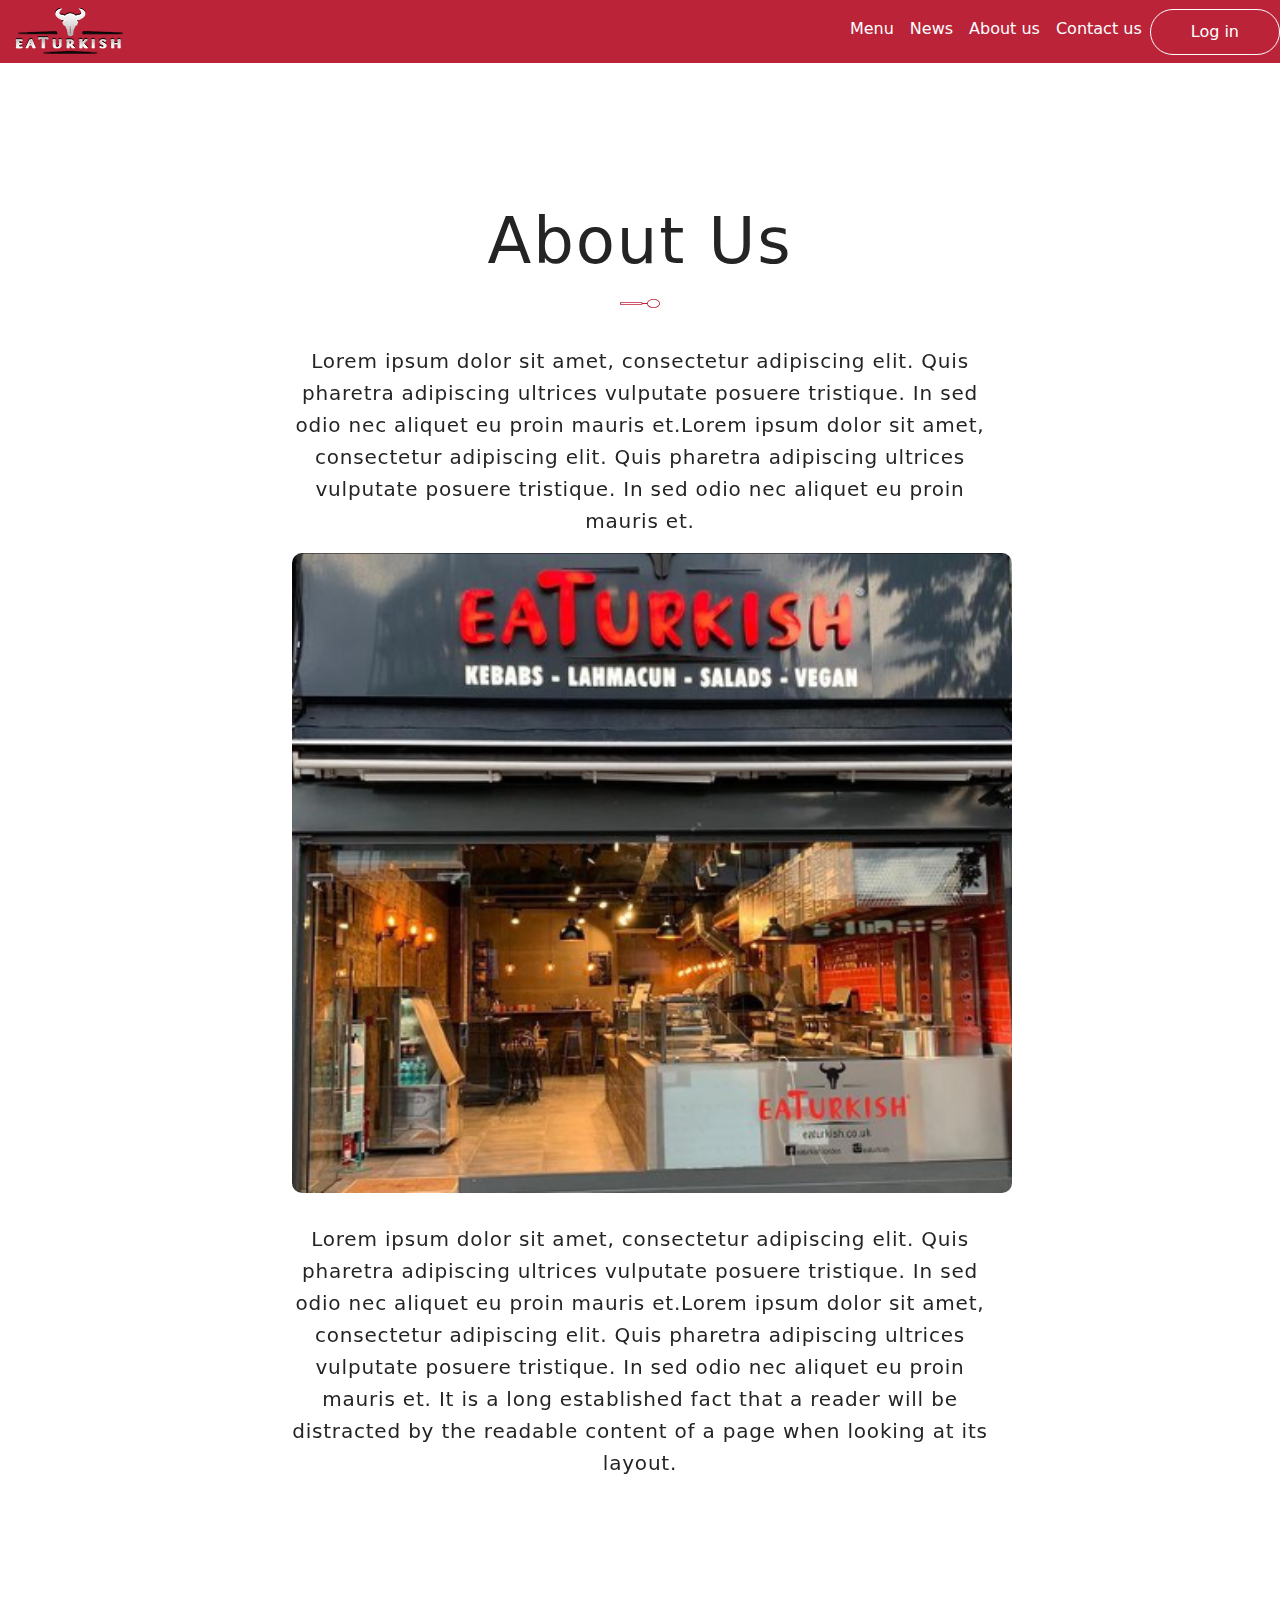
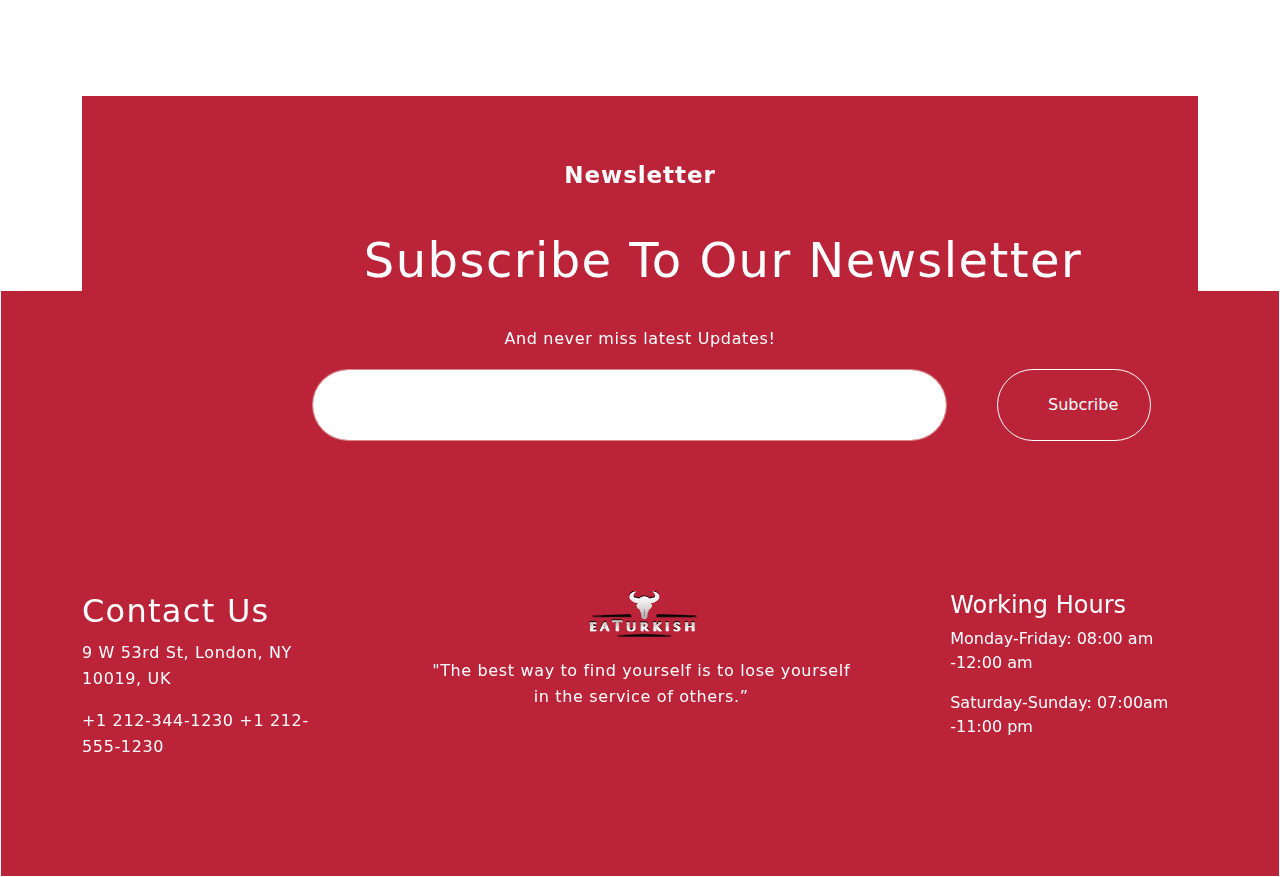
<file: about.html>
<!DOCTYPE html>
<html lang="en">
  <head>
    <meta charset="UTF-8" />
    <meta name="viewport" content="width=device-width, initial-scale=1.0" />
    <link rel="stylesheet" href="/scss/vendors/bootstrap.min.css" />
    <link rel="stylesheet" href="/css/about-us.min.css" />
    <title>About</title>
  </head>
  <body>
    <a id="backtop" href="#">
      <img src="images/main-home/backtop.svg" alt="" />
    </a>
    <section id="header ">
      <div class="container-lg header__container">
        <nav class="navbar fixed-top navbar-expand-lg">
          <img src="/images/main-home/header-logo.svg" alt="" />
          <button
            class="navbar-toggler"
            type="button"
            data-toggle="collapse"
            data-target="#navbarNav"
            aria-controls="navbarNav"
            aria-expanded="false"
            aria-label="Toggle navigation"
          >
            <span class="navbar-toggler-icon"> </span>
          </button>
          <div
            class="collapse navbar-collapse justify-content-end"
            id="navbarNav"
          >
            <ul class="navbar-nav">
              <li class="nav-item active">
                <a class="nav-link" href="#dishes"
                  >Menu <span class="sr-only"></span
                ></a>
              </li>
              <li class="nav-item">
                <a class="nav-link" href="#news">News</a>
              </li>
              <li class="nav-item">
                <a class="nav-link" href="/about.html">About us</a>
              </li>
              <li class="nav-item">
                <a class="nav-link" href="/contact.html">Contact us</a>
              </li>
              <button class="header__btn">Log in</button>
            </ul>
          </div>
        </nav>
      </div>
    </section>
    <section id="about">
      <div class="container-lg container__about">
        <div class="about__title">
          <h1>About Us</h1>
          <img src="/images/main-home/newsvector.svg" alt="" />
          <p>
            Lorem ipsum dolor sit amet, consectetur adipiscing elit. Quis
            pharetra adipiscing ultrices vulputate posuere tristique. In sed
            odio nec aliquet eu proin mauris et.Lorem ipsum dolor sit amet,
            consectetur adipiscing elit. Quis pharetra adipiscing ultrices
            vulputate posuere tristique. In sed odio nec aliquet eu proin mauris
            et.
          </p>
          <img src="images/about_img.svg" alt="" />
          <p>
            Lorem ipsum dolor sit amet, consectetur adipiscing elit. Quis
            pharetra adipiscing ultrices vulputate posuere tristique. In sed
            odio nec aliquet eu proin mauris et.Lorem ipsum dolor sit amet,
            consectetur adipiscing elit. Quis pharetra adipiscing ultrices
            vulputate posuere tristique. In sed odio nec aliquet eu proin mauris
            et. It is a long established fact that a reader will be distracted
            by the readable content of a page when looking at its layout.
          </p>
        </div>
      </div>
    </section>
    <footer id="footer">
      <div class="container subcribe__section">
        <div class="subcribe__title">
          <h5>Newsletter</h5>
          <h2>Subscribe to Our Newsletter</h2>
          <p>And never miss latest Updates!</p>
          <form>
            <div class="form-group">
              <label for="exampleInputEmail1"></label>
              <input
                type="email"
                class="form-control"
                id="exampleInputEmail1"
                aria-describedby="emailHelp"
                placeholder=""
              />
              <button class="subcribe-footer">Subcribe</button>
            </div>
          </form>
        </div>
      </div>
      <section id="contact-footer">
        <div class="container contact-us__footer">
          <div class="first-column">
            <h4>Contact Us</h4>
            <p>9 W 53rd St, London, NY 10019, UK</p>
            <p>+1 212-344-1230 +1 212-555-1230</p>
          </div>
          <div class="second-column">
            <img src="/images/main-home/header-logo.svg" alt="" />
            <p>
              "The best way to find yourself is to lose yourself in the service
              of others.”
            </p>
          </div>
          <div class="third-column">
            <h4>Working Hours</h4>
            <p>Monday-Friday: 08:00 am -12:00 am</p>
            <p>Saturday-Sunday: 07:00am -11:00 pm</p>
          </div>
        </div>
      </section>
    </footer>
    <script src="js/bootstrap.bundle.main.js"></script>
    <script src="js/main.js"></script>
  </body>
</html>
</file>
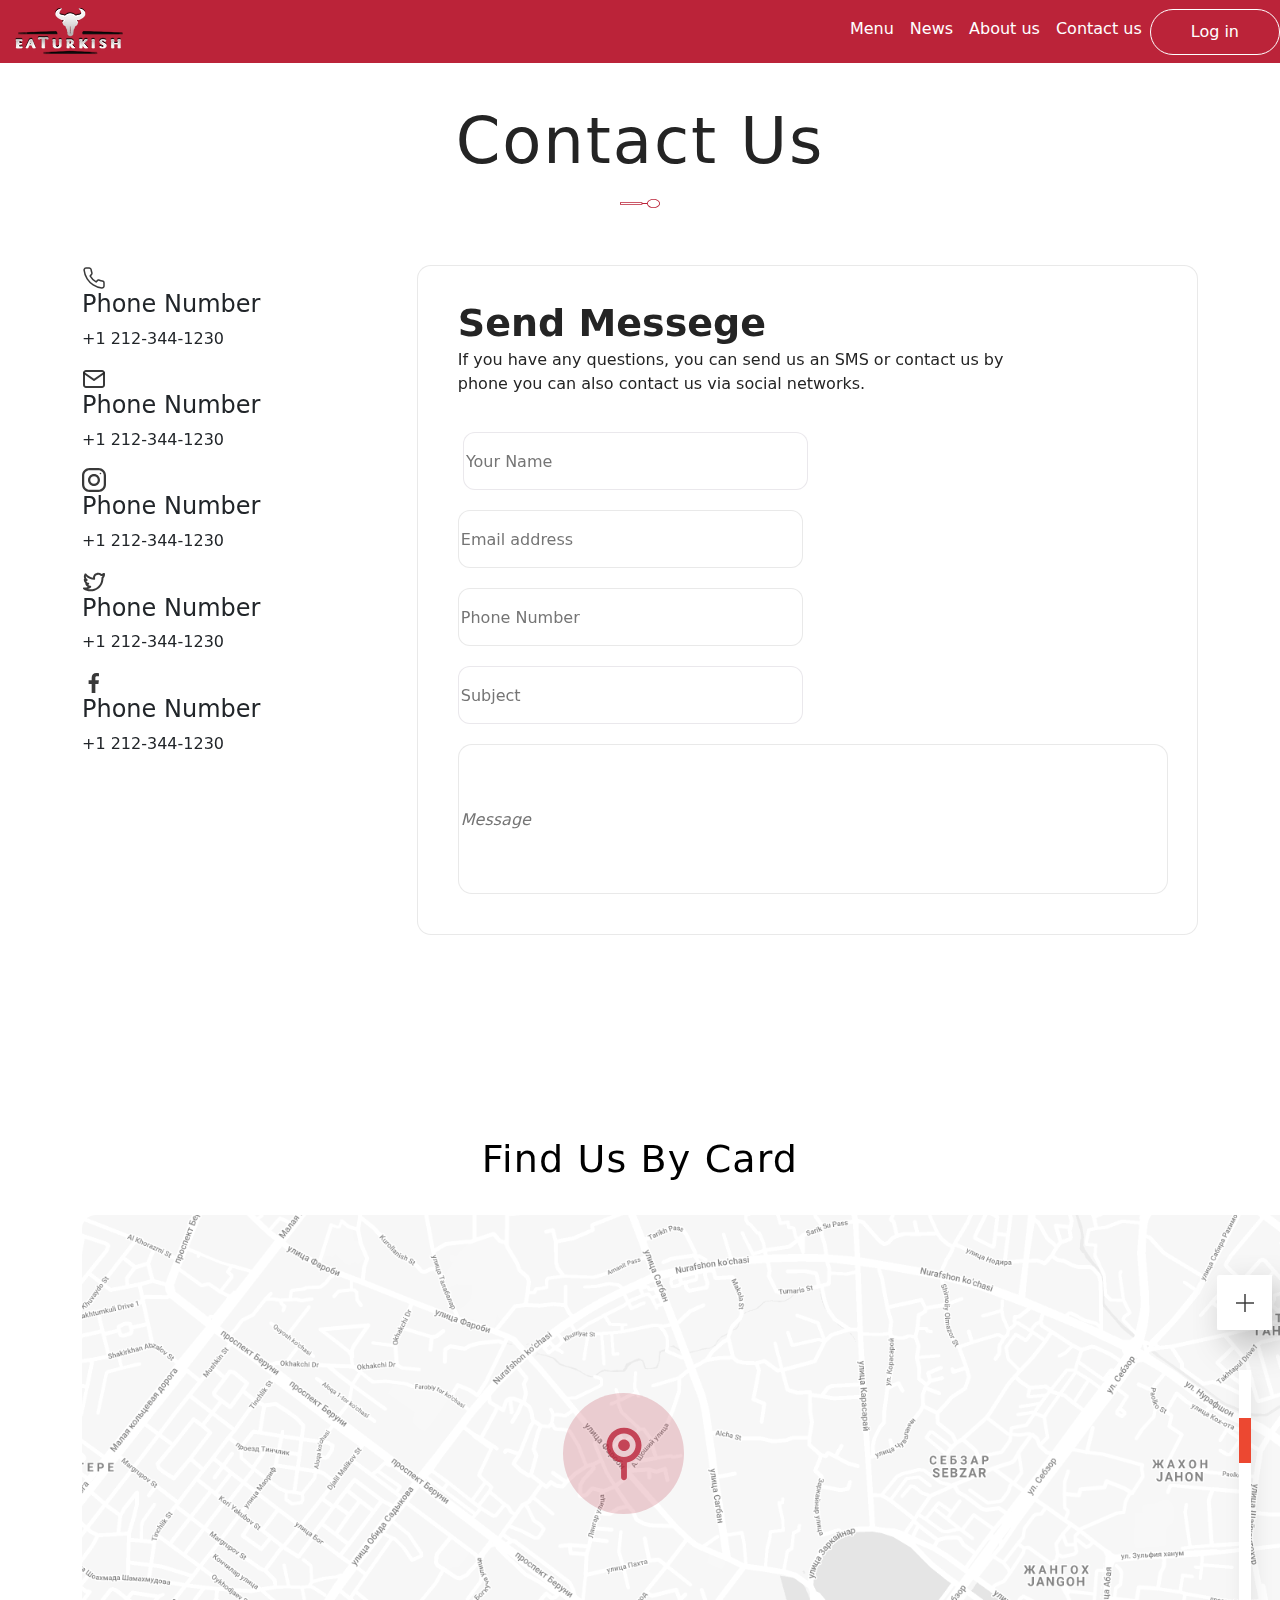
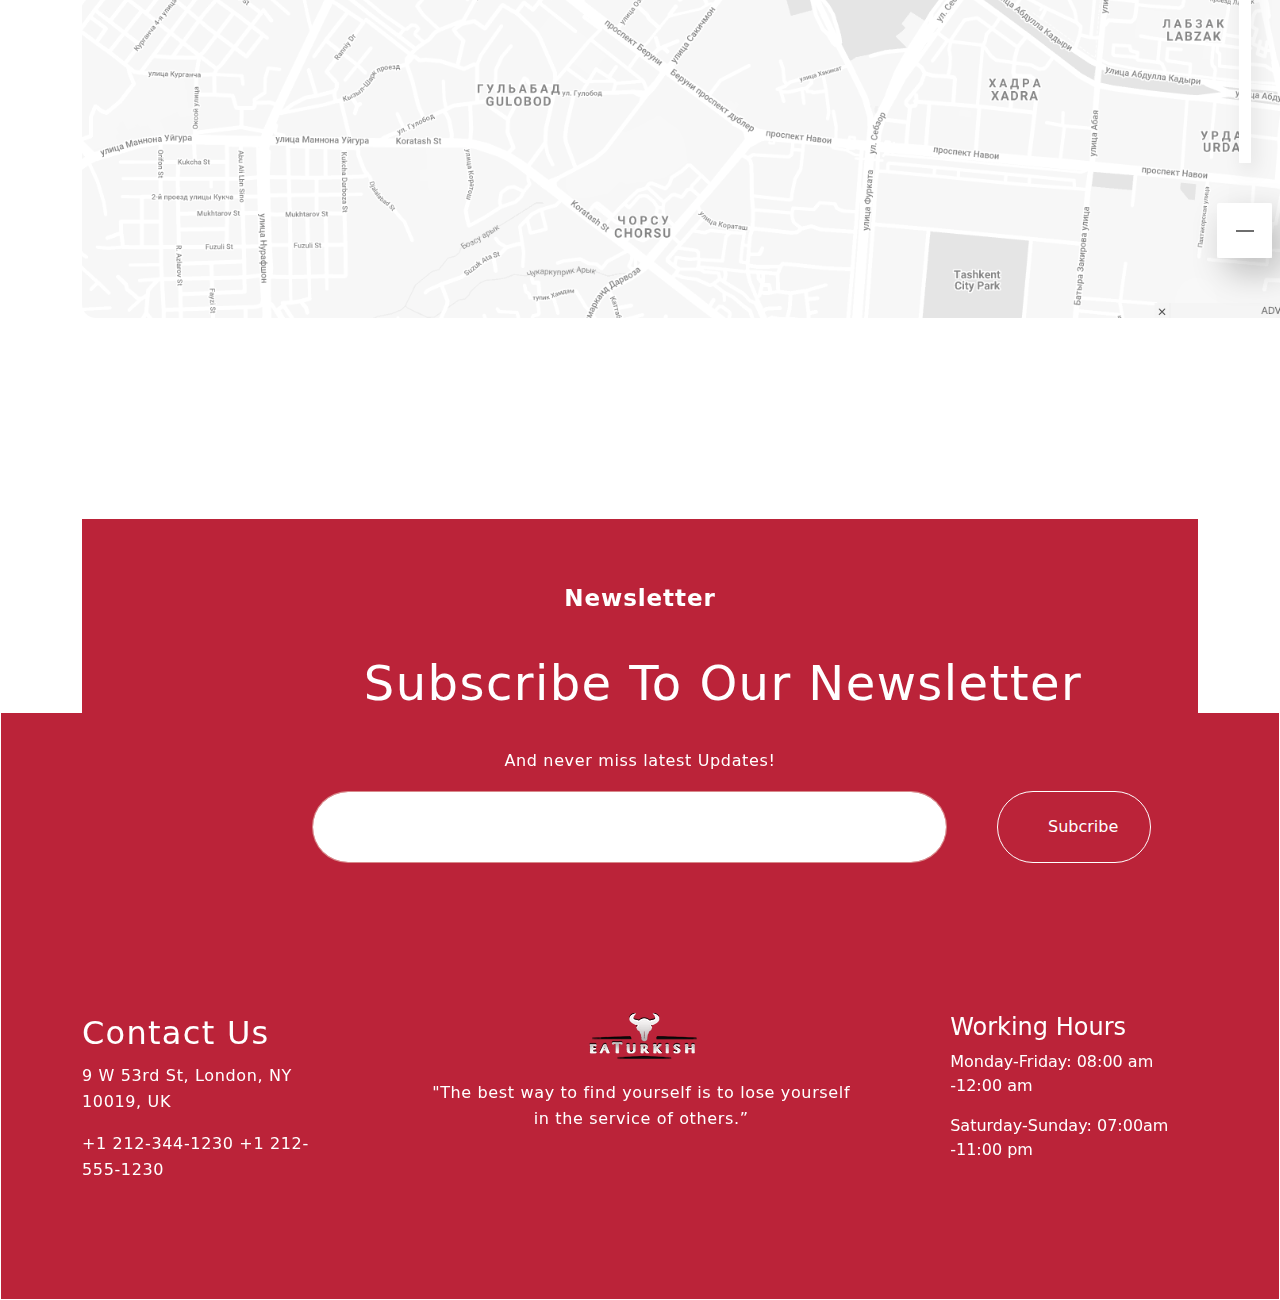
<file: contact.html>
<!DOCTYPE html>
<html lang="en">
  <head>
    <meta charset="utf-8" />
    <meta name="viewport" content="width=device-width, initial-scale=1" />
    <title>EATURKISH</title>
    <link rel="icon" href="images/main-home/header-logo.svg" type="images" />

    <link rel="stylesheet" href="scss/vendors/bootstrap.min.css" />
    <link rel="stylesheet" href="css/contact-us.min.css" />
  </head>
  <body>
    <!-- loading -->
    <div id="loading">
      <div class="loadingio-spinner-spinner-50xozt7uxsn">
        <div class="ldio-1l3qfhb7khy">
          <div></div>
          <div></div>
          <div></div>
          <div></div>
          <div></div>
          <div></div>
          <div></div>
          <div></div>
          <div></div>
          <div></div>
          <div></div>
          <div></div>
        </div>
      </div>
    </div>
    <a id="backtop" href="#">
      <img src="images/main-home/backtop.svg" alt="" />
    </a>

    <section id="header ">
      <div class="container-lg header__container">
        <nav class="navbar fixed-top navbar-expand-lg">
          <img src="/images/main-home/header-logo.svg" alt="" />
          <button
            class="navbar-toggler"
            type="button"
            data-toggle="collapse"
            data-target="#navbarNav"
            aria-controls="navbarNav"
            aria-expanded="false"
            aria-label="Toggle navigation"
          >
            <span class="navbar-toggler-icon"> </span>
          </button>
          <div
            class="collapse navbar-collapse justify-content-end"
            id="navbarNav"
          >
            <ul class="navbar-nav">
              <li class="nav-item active">
                <a class="nav-link" href="/about.html"
                  >Menu <span class="sr-only"></span
                ></a>
              </li>
              <li class="nav-item">
                <a class="nav-link" href="/news.html">News</a>
              </li>
              <li class="nav-item">
                <a class="nav-link" href="/about.html">About us</a>
              </li>
              <li class="nav-item">
                <a class="nav-link" href="/contact.html">Contact us</a>
              </li>
              <button class="header__btn">Log in</button>
            </ul>
          </div>
        </nav>
      </div>
    </section>
    <section id="contact">
      <div class="container-lg contact__container">
        <div class="contact__title">
          <h1>Contact Us</h1>
          <img src="/images/main-home/newsvector.svg" alt="" />
        </div>
        <div class="contact__right__left">
          <div class="contact__left">
            <div class="contact__phone">
              <img src="/images/contact-us/phone.svg" alt="" />
              <h4>Phone Number</h4>
              <p>+1 212-344-1230</p>
            </div>
            <div class="email-adress">
              <img src="/images/contact-us/mail.svg" alt="" />
              <h4>Phone Number</h4>
              <p>+1 212-344-1230</p>
            </div>
            <div class="instagram">
              <img src="/images/contact-us/004-instagram.svg" alt="" />
              <h4>Phone Number</h4>
              <p>+1 212-344-1230</p>
            </div>
            <div class="twitter">
              <img src="/images/contact-us/u_twitter-alt.svg" alt="" />
              <h4>Phone Number</h4>
              <p>+1 212-344-1230</p>
            </div>
            <div class="facebook">
              <img src="images/contact-us/u_facebook-f.svg" alt="" />
              <h4>Phone Number</h4>
              <p>+1 212-344-1230</p>
            </div>
          </div>
          <div class="contact__right">
            <div class="contact__right__title">
              <h1>Send Messege</h1>
              <p>
                If you have any questions, you can send us an SMS or contact us
                by phone you can also contact us via social networks.
              </p>
            </div>
            <div class="labels">
              <label for="name"></label>
              <input
                placeholder="Your Name"
                type="name"
                id="name"
                name="name"
              />

              <label for="email"></label>
              <input
                placeholder="Email address"
                type="email"
                id="email"
                name="email"
              />
              <label for="phone"></label>
              <input
                placeholder="Phone Number"
                type="tel"
                id="phone"
                name="phone"
                pattern="[0-9]{3}-[0-9]{2}-[0-9]{3}"
              />
              <label for="name"></label>
              <input placeholder="Subject" type="name" id="name" name="name" />
              <label for="name"></label>
              <input
                placeholder="Message"
                type="name"
                id="message"
                name="message"
              />
            </div>
          </div>
        </div>
      </div>
    </section>
    <section id="card">
      <div class="container card__title">
        <h1>Find us by card</h1>
        <img src="/images/contact-us/map.svg" alt="" />
      </div>
    </section>
    <footer id="footer">
      <div class="container subcribe__section">
        <div class="subcribe__title">
          <h5>Newsletter</h5>
          <h2>Subscribe to Our Newsletter</h2>
          <p>And never miss latest Updates!</p>
          <form>
            <div class="form-group">
              <label for="exampleInputEmail1"></label>
              <input
                type="email"
                class="form-control"
                id="exampleInputEmail1"
                aria-describedby="emailHelp"
                placeholder=""
              />
              <button class="subcribe-footer">Subcribe</button>
            </div>
          </form>
        </div>
      </div>
      <section id="contact-footer">
        <div class="container contact-us__footer">
          <div class="first-column">
            <h4>Contact Us</h4>
            <p>9 W 53rd St, London, NY 10019, UK</p>
            <p>+1 212-344-1230 +1 212-555-1230</p>
          </div>
          <div class="second-column">
            <img src="/images/main-home/header-logo.svg" alt="" />
            <p>
              "The best way to find yourself is to lose yourself in the service
              of others.”
            </p>
          </div>
          <div class="third-column">
            <h4>Working Hours</h4>
            <p>Monday-Friday: 08:00 am -12:00 am</p>
            <p>Saturday-Sunday: 07:00am -11:00 pm</p>
          </div>
        </div>
      </section>
    </footer>
    <!-- <script src="/js/bootstrap,bundle.main.js"></script> -->
    <script src="js/main.js"></script>
  </body>
</html>
</file>
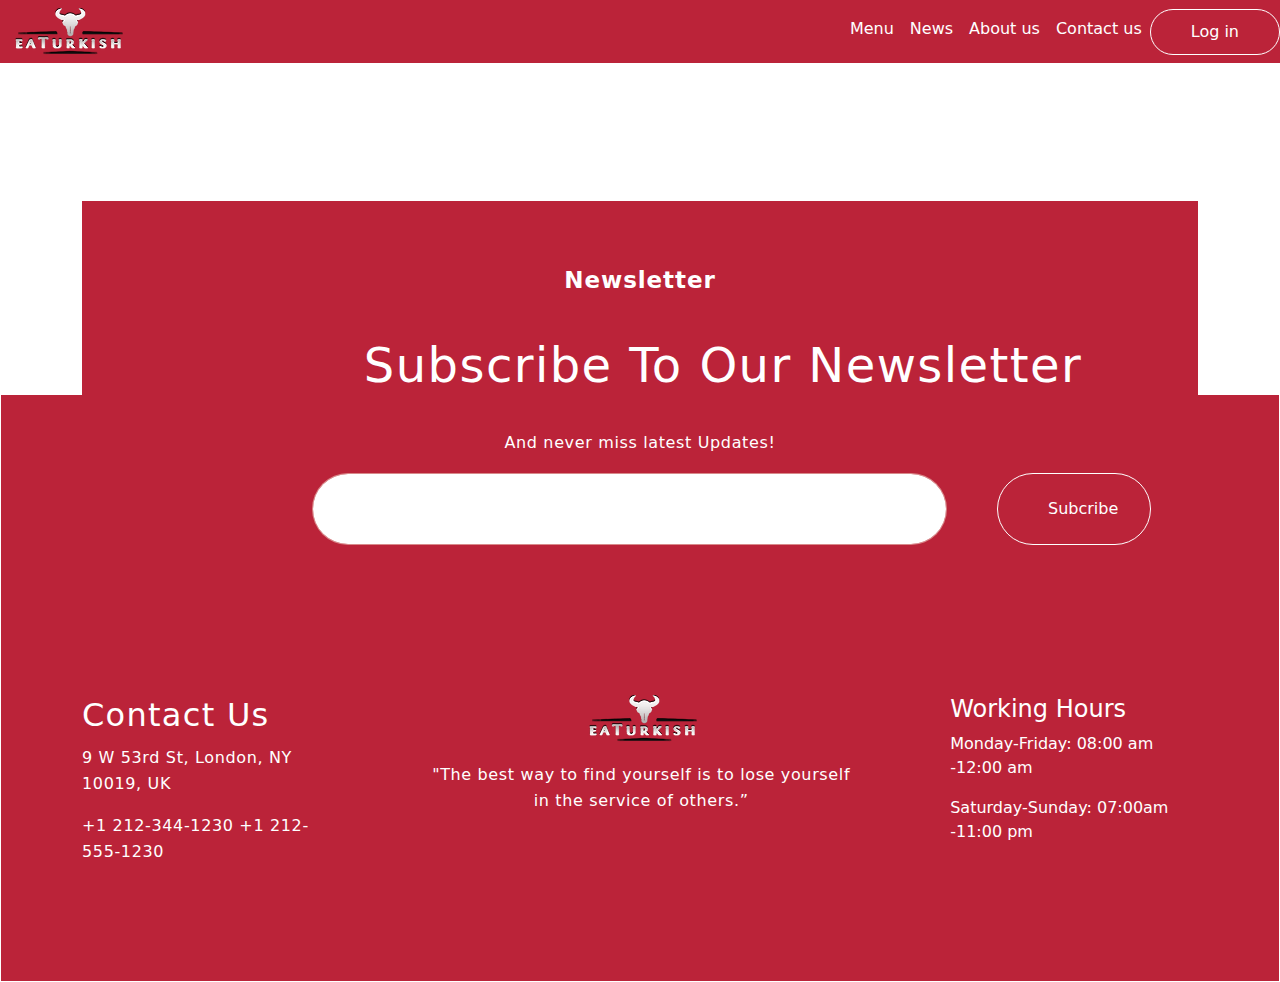
<file: restaurant.html>
<!DOCTYPE html>
<html lang="en">
  <head>
    <meta charset="UTF-8" />
    <meta name="viewport" content="width=device-width, initial-scale=1.0" />
    <link rel="stylesheet" href="/scss/vendors/bootstrap.min.css" />
    <link rel="stylesheet" href="/css/restaurant-home.min.css" />
    <title>Restaurant</title>
  </head>
  <body>
    <a id="backtop" href="#">
      <img src="images/main-home/backtop.svg" alt="" />
    </a>
    <section id="header ">
      <div class="container-lg header__container">
        <nav class="navbar fixed-top navbar-expand-lg">
          <img src="/images/main-home/header-logo.svg" alt="" />
          <button
            class="navbar-toggler"
            type="button"
            data-toggle="collapse"
            data-target="#navbarNav"
            aria-controls="navbarNav"
            aria-expanded="false"
            aria-label="Toggle navigation"
          >
            <span class="navbar-toggler-icon"> </span>
          </button>
          <div
            class="collapse navbar-collapse justify-content-end"
            id="navbarNav"
          >
            <ul class="navbar-nav">
              <li class="nav-item active">
                <a class="nav-link" href="#"
                  >Menu <span class="sr-only"></span
                ></a>
              </li>
              <li class="nav-item">
                <a class="nav-link" href="#">News</a>
              </li>
              <li class="nav-item">
                <a class="nav-link" href="#">About us</a>
              </li>
              <li class="nav-item">
                <a class="nav-link" href="#">Contact us</a>
              </li>
              <button class="header__btn">Log in</button>
            </ul>
          </div>
        </nav>
      </div>
    </section>
    <footer id="footer">
      <div class="container subcribe__section">
        <div class="subcribe__title">
          <h5>Newsletter</h5>
          <h2>Subscribe to Our Newsletter</h2>
          <p>And never miss latest Updates!</p>
          <form>
            <div class="form-group">
              <label for="exampleInputEmail1"></label>
              <input
                type="email"
                class="form-control"
                id="exampleInputEmail1"
                aria-describedby="emailHelp"
                placeholder=""
              />
              <button class="subcribe-footer">Subcribe</button>
            </div>
          </form>
        </div>
      </div>
      <section id="contact-footer">
        <div class="container contact-us__footer">
          <div class="first-column">
            <h4>Contact Us</h4>
            <p>9 W 53rd St, London, NY 10019, UK</p>
            <p>+1 212-344-1230 +1 212-555-1230</p>
          </div>
          <div class="second-column">
            <img src="/images/main-home/header-logo.svg" alt="" />
            <p>
              "The best way to find yourself is to lose yourself in the service
              of others.”
            </p>
          </div>
          <div class="third-column">
            <h4>Working Hours</h4>
            <p>Monday-Friday: 08:00 am -12:00 am</p>
            <p>Saturday-Sunday: 07:00am -11:00 pm</p>
          </div>
        </div>
      </section>
    </footer>
    <script src="js/bootstrap.bundle.main.js"></script>
    <link rel="stylesheet" href="/js/main.js" />
  </body>
</html>
</file>
<file: css/about-us.min.css>
#backtop{position:fixed;display:flex;justify-content:center;align-items:center;width:75px;height:75px;right:50px;bottom:50px;opacity:0;border-radius:50%;z-index:-1;background-color:var(--backtop-bg-color);transition:.5s}#backtop.backtop-show{opacity:1;z-index:10}#header{background-color:#bb2339}.nav-link{color:#fff}.fixed-top{background-color:#bb2339;z-index:10}.header__btn{display:inline-flex;padding:10px 40px;justify-content:center;align-items:center;gap:10px;border-radius:100px;border:1px solid #fff;background-color:#bb2339;color:#fff}#footer{padding-top:200px;background-color:#fff}.subcribe__title{padding-bottom:100px;text-align:center;background-color:#bb2339}.subcribe__title h5{padding-top:65px;color:var(--ffffff, #FFF);font-variant-numeric:lining-nums tabular-nums;font-size:23px;font-style:normal;font-weight:700;line-height:130%;letter-spacing:.92px;text-transform:capitalize}.subcribe__title h2{padding-top:30px;width:902px;color:#fff;margin-left:190px;font-variant-numeric:lining-nums tabular-nums;font-size:48px;font-style:normal;font-weight:500;line-height:130%;letter-spacing:1.44px;text-transform:capitalize}.subcribe__title p{padding-top:25px;color:#fff;font-size:16px;font-style:normal;font-weight:400;line-height:175%;letter-spacing:.64px}.form-control{width:635px;height:52px;flex-shrink:0;padding-top:64px;border-radius:100px;border:1px solid rgba(245,239,219,.5)}.form-group{display:flex}#footer{border:1px solid #fff}.form-group input{margin-left:230px}.subcribe-footer{z-index:2;margin-left:50px;display:flex;padding:12px 32px;justify-content:center;align-items:center;gap:10px;border-radius:100px;border:1px solid #fff;background-color:#bb2339;color:#fff;padding-left:50px}#contact-footer{background-color:#bb2339}.contact-us__footer{display:flex;gap:90px;padding-top:300px;margin-top:-250px;padding-bottom:100px}.first-column,.second-column,.third-column{color:#fff;flex-direction:column;flex-wrap:wrap}.first-column h4{color:#fff;font-variant-numeric:lining-nums tabular-nums;font-size:32px;font-style:normal;font-weight:400;line-height:130%;letter-spacing:1.28px;text-transform:capitalize}.first-column p{color:#fff;font-size:16px;font-style:normal;font-weight:400;line-height:26px;letter-spacing:.64px}.second-column{text-align:center}.second-column p{width:438px;color:#fff;text-align:center;padding-top:20px;font-size:16px;font-style:normal;font-weight:400;line-height:26px;letter-spacing:.64px}#about{padding-top:200px;text-align:center}.container__about{width:720px}.about__title h1{color:#242424;font-variant-numeric:lining-nums tabular-nums;font-size:64px;font-style:normal;font-weight:500;line-height:130%;letter-spacing:1.92px;text-transform:capitalize}.about__title p{padding-top:30px;color:#242424;font-size:20px;font-style:normal;font-weight:400;line-height:32px;letter-spacing:.8px}
</file>
<file: css/contact-us.min.css>
#backtop{position:fixed;display:flex;justify-content:center;align-items:center;width:75px;height:75px;right:50px;bottom:50px;opacity:0;border-radius:50%;z-index:-1;background-color:var(--backtop-bg-color);transition:.5s}#backtop.backtop-show{opacity:1;z-index:10}#header{background-color:#bb2339}.nav-link{color:#fff}.fixed-top{background-color:#bb2339;z-index:10}.header__btn{display:inline-flex;padding:10px 40px;justify-content:center;align-items:center;gap:10px;border-radius:100px;border:1px solid #fff;background-color:#bb2339;color:#fff}#footer{padding-top:200px;background-color:#fff}.subcribe__title{padding-bottom:100px;text-align:center;background-color:#bb2339}.subcribe__title h5{padding-top:65px;color:var(--ffffff, #FFF);font-variant-numeric:lining-nums tabular-nums;font-size:23px;font-style:normal;font-weight:700;line-height:130%;letter-spacing:.92px;text-transform:capitalize}.subcribe__title h2{padding-top:30px;width:902px;color:#fff;margin-left:190px;font-variant-numeric:lining-nums tabular-nums;font-size:48px;font-style:normal;font-weight:500;line-height:130%;letter-spacing:1.44px;text-transform:capitalize}.subcribe__title p{padding-top:25px;color:#fff;font-size:16px;font-style:normal;font-weight:400;line-height:175%;letter-spacing:.64px}.form-control{width:635px;height:52px;flex-shrink:0;padding-top:64px;border-radius:100px;border:1px solid rgba(245,239,219,.5)}.form-group{display:flex}#footer{border:1px solid #fff}.form-group input{margin-left:230px}.subcribe-footer{z-index:2;margin-left:50px;display:flex;padding:12px 32px;justify-content:center;align-items:center;gap:10px;border-radius:100px;border:1px solid #fff;background-color:#bb2339;color:#fff;padding-left:50px}#contact-footer{background-color:#bb2339}.contact-us__footer{display:flex;gap:90px;padding-top:300px;margin-top:-250px;padding-bottom:100px}.first-column,.second-column,.third-column{color:#fff;flex-direction:column;flex-wrap:wrap}.first-column h4{color:#fff;font-variant-numeric:lining-nums tabular-nums;font-size:32px;font-style:normal;font-weight:400;line-height:130%;letter-spacing:1.28px;text-transform:capitalize}.first-column p{color:#fff;font-size:16px;font-style:normal;font-weight:400;line-height:26px;letter-spacing:.64px}.second-column{text-align:center}.second-column p{width:438px;color:#fff;text-align:center;padding-top:20px;font-size:16px;font-style:normal;font-weight:400;line-height:26px;letter-spacing:.64px}#contact{padding-top:100px}.contact__right__left{display:flex;margin-top:50px}.contact__title{text-align:center}.contact__title h1{color:#242424;font-variant-numeric:lining-nums tabular-nums;font-size:64px;font-style:normal;font-weight:500;line-height:130%;letter-spacing:1.92px;text-transform:capitalize}.contact__left{width:30%}.contact__right{width:70%;border-radius:14px;border:1px solid rgba(36,36,36,.1);background:#fff;padding:40px}.contact__right__title h1{color:#242424;font-size:38px;font-style:normal;font-weight:600;line-height:34px}.contact__right__title p{width:565px;color:#242424;font-size:16px;font-style:normal;font-weight:400;line-height:24px}#name{margin-top:20px;gap:20px;width:345px;height:58px;flex-shrink:0;border-radius:12px;border:1px solid rgba(51,34,68,.1);background:#fff}#email{margin-top:20px;gap:20px;width:345px;height:58px;flex-shrink:0;border-radius:12px;border:1px solid rgba(36,36,36,.1);background:#fff}#phone{gap:20px;margin-top:20px;width:345px;height:58px;flex-shrink:0;border-radius:12px;border:1px solid rgba(36,36,36,.1);background:#fff}#message{margin-top:20px;width:710px;height:150px;flex-shrink:0;border-radius:14px;border:1px solid rgba(36,36,36,.1);background:#fff;font-style:italic;text-align:left}#card{margin-top:200px}.card__title{color:#000;text-align:center;font-variant-numeric:lining-nums tabular-nums;font-size:38px;font-style:normal;font-weight:500;line-height:130%;letter-spacing:1.14px;text-transform:capitalize}.card__title h1{margin-bottom:30px;color:#000;font-variant-numeric:lining-nums tabular-nums;font-size:38px;font-style:normal;font-weight:500;line-height:130%;letter-spacing:1.14px;text-transform:capitalize}
</file>
<file: css/restaurant-home.min.css>
#backtop{position:fixed;display:flex;justify-content:center;align-items:center;width:75px;height:75px;right:50px;bottom:50px;opacity:0;border-radius:50%;z-index:-1;background-color:var(--backtop-bg-color);transition:.5s}#backtop.backtop-show{opacity:1;z-index:10}#header{background-color:#bb2339}.nav-link{color:#fff}.fixed-top{background-color:#bb2339;z-index:10}.header__btn{display:inline-flex;padding:10px 40px;justify-content:center;align-items:center;gap:10px;border-radius:100px;border:1px solid #fff;background-color:#bb2339;color:#fff}#footer{padding-top:200px;background-color:#fff}.subcribe__title{padding-bottom:100px;text-align:center;background-color:#bb2339}.subcribe__title h5{padding-top:65px;color:var(--ffffff, #FFF);font-variant-numeric:lining-nums tabular-nums;font-size:23px;font-style:normal;font-weight:700;line-height:130%;letter-spacing:.92px;text-transform:capitalize}.subcribe__title h2{padding-top:30px;width:902px;color:#fff;margin-left:190px;font-variant-numeric:lining-nums tabular-nums;font-size:48px;font-style:normal;font-weight:500;line-height:130%;letter-spacing:1.44px;text-transform:capitalize}.subcribe__title p{padding-top:25px;color:#fff;font-size:16px;font-style:normal;font-weight:400;line-height:175%;letter-spacing:.64px}.form-control{width:635px;height:52px;flex-shrink:0;padding-top:64px;border-radius:100px;border:1px solid rgba(245,239,219,.5)}.form-group{display:flex}#footer{border:1px solid #fff}.form-group input{margin-left:230px}.subcribe-footer{z-index:2;margin-left:50px;display:flex;padding:12px 32px;justify-content:center;align-items:center;gap:10px;border-radius:100px;border:1px solid #fff;background-color:#bb2339;color:#fff;padding-left:50px}#contact-footer{background-color:#bb2339}.contact-us__footer{display:flex;gap:90px;padding-top:300px;margin-top:-250px;padding-bottom:100px}.first-column,.second-column,.third-column{color:#fff;flex-direction:column;flex-wrap:wrap}.first-column h4{color:#fff;font-variant-numeric:lining-nums tabular-nums;font-size:32px;font-style:normal;font-weight:400;line-height:130%;letter-spacing:1.28px;text-transform:capitalize}.first-column p{color:#fff;font-size:16px;font-style:normal;font-weight:400;line-height:26px;letter-spacing:.64px}.second-column{text-align:center}.second-column p{width:438px;color:#fff;text-align:center;padding-top:20px;font-size:16px;font-style:normal;font-weight:400;line-height:26px;letter-spacing:.64px}
</file>
